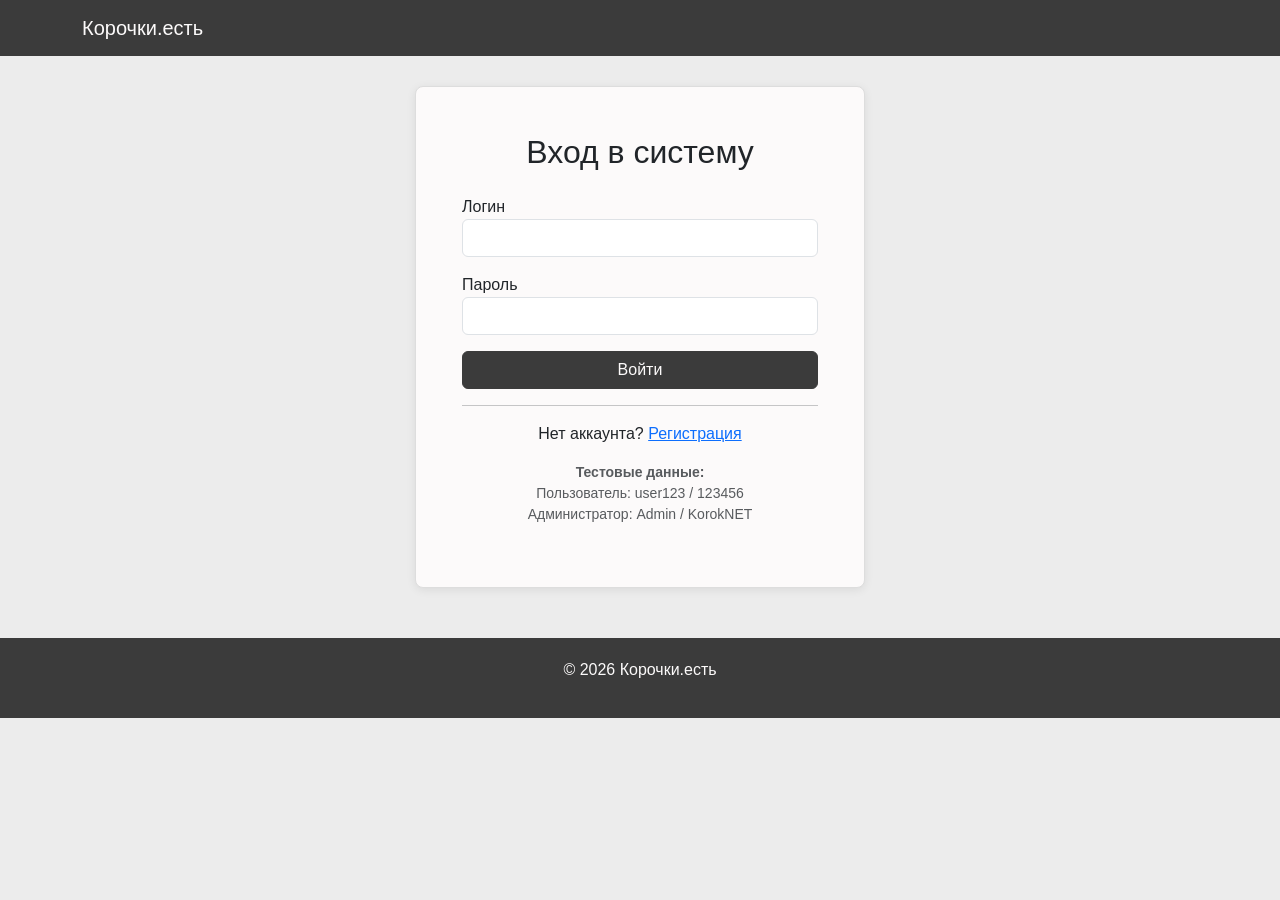
<file: index.html>
<!DOCTYPE html>
<html>
<head>
    <meta charset="UTF-8">
    <meta http-equiv="refresh" content="0;url=auth.html">
    <title>Корочки.есть</title>
</head>
<body>
    Переход на страницу входа...
</body>
</html>
</file>
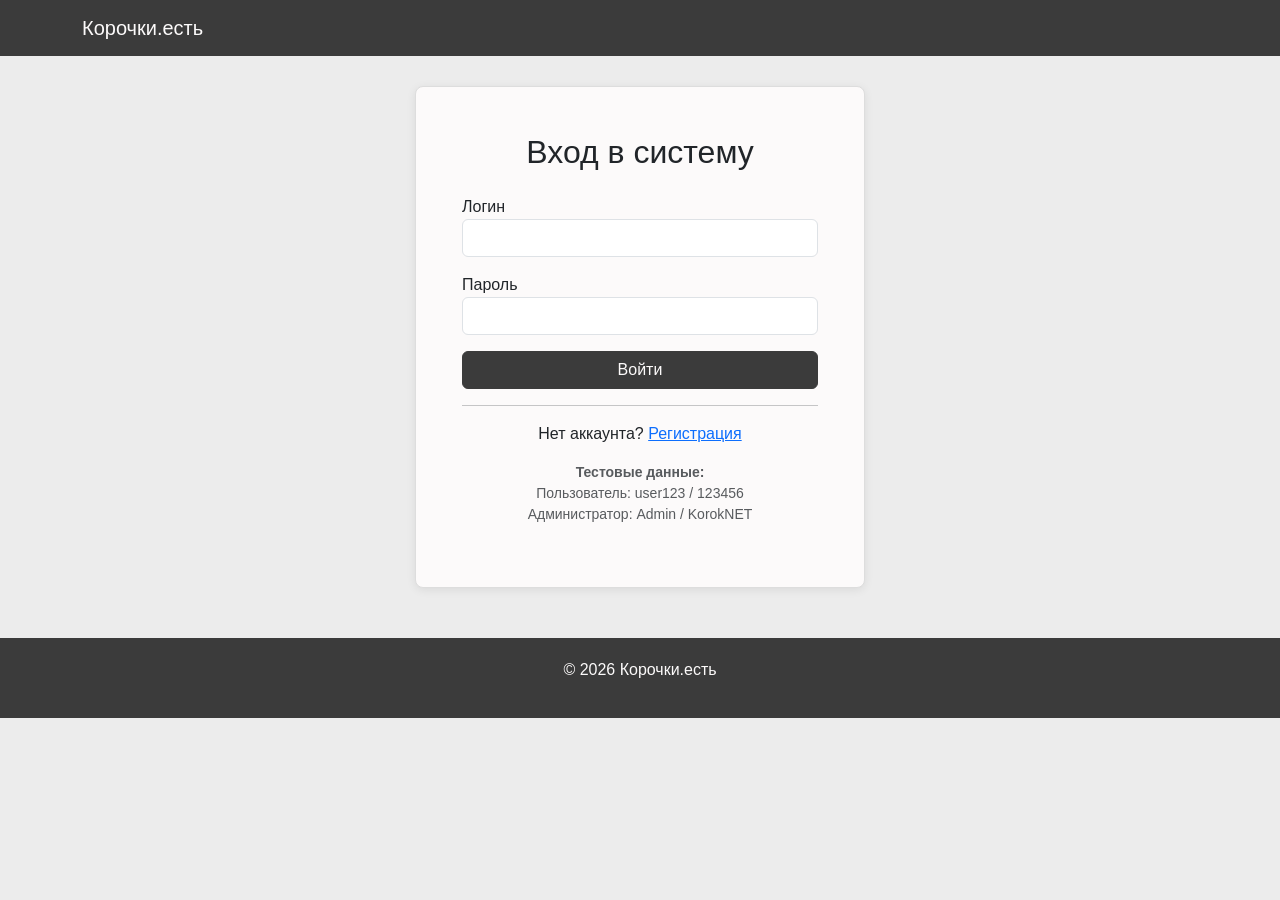
<file: admin.html>
<!DOCTYPE html>
<html lang="ru">
<head>
    <meta charset="UTF-8">
    <meta name="viewport" content="width=device-width, initial-scale=1.0">
    <title>Админ - Корочки.есть</title>
    <link href="https://cdn.jsdelivr.net/npm/bootstrap@5.3.0/dist/css/bootstrap.min.css" rel="stylesheet">
    <link rel="stylesheet" href="css/style.css">
</head>
<body>

<nav class="navbar">
    <div class="container">
        <span class="navbar-brand">Корочки.есть</span>
        <div>
            <span class="nav-link" style="display:inline-block;">Админ-панель</span>
            <button class="btn btn-outline-light" onclick="logoutUser()">Выйти</button>
        </div>
    </div>
</nav>

<div class="container my-4">
    <div class="card p-4 mb-4" style="background:var(--dark); color:var(--white);">
        <div class="d-flex justify-content-between">
            <div>
                <h2 style="color:var(--white);">Панель администратора</h2>
                <p class="opacity-75">Управление заявками</p>
            </div>
            <div>
                <span class="badge bg-light text-dark fs-6">
                    Всего заявок: <span id="totalCount">0</span>
                </span>
            </div>
        </div>
    </div>

    <h3 class="section-title">Все заявки</h3>

    <div id="adminList" class="row">
        <!-- Загрузка через JS -->
    </div>
</div>

<footer class="footer">
    <div class="container">
        <p>&copy; 2026 Корочки.есть</p>
    </div>
</footer>

<script src="https://cdn.jsdelivr.net/npm/bootstrap@5.3.0/dist/js/bootstrap.bundle.min.js"></script>
<script src="js/main.js"></script>
<script>
var user = getCurrentUser();
if (!user || user.login !== 'Admin') {
    window.location.href = 'auth.html';
}

function renderApps() {
    var container = document.getElementById('adminList');
    var total = document.getElementById('totalCount');
    
    total.textContent = applications.length;
    
    if (applications.length === 0) {
        container.innerHTML = `
            <div class="col-12">
                <div class="card p-5 text-center">
                    <h4>Нет заявок</h4>
                </div>
            </div>
        `;
        return;
    }
    
    var html = '';
    for (var i = 0; i < applications.length; i++) {
        var app = applications[i];
        var statusClass = 'badge-new';
        if (app.status === 'Идет обучение') statusClass = 'badge-progress';
        if (app.status === 'Обучение завершено') statusClass = 'badge-done';
        
        html += `
            <div class="col-md-4 mb-4">
                <div class="card">
                    <div class="card-body">
                        <div class="d-flex justify-content-between align-items-start">
                            <h5>${app.course}</h5>
                            <span class="badge-status ${statusClass}">${app.status}</span>
                        </div>
                        <p class="mt-2"><small>Пользователь: ${app.userLogin}</small></p>
                        <p><small>Дата начала: ${app.startDate}</small></p>
                        <p><span class="badge bg-light">${app.payment}</span></p>
                        ${app.review ? `<p><small>Отзыв: ${app.review}</small></p>` : ''}
                        <div class="mt-3">
                            <label class="small fw-bold">Изменить статус:</label>
                            <select class="form-select form-select-sm" onchange="changeStatus(${app.id}, this.value)">
                                <option value="Новое" ${app.status === 'Новое' ? 'selected' : ''}>Новое</option>
                                <option value="Идет обучение" ${app.status === 'Идет обучение' ? 'selected' : ''}>Идет обучение</option>
                                <option value="Обучение завершено" ${app.status === 'Обучение завершено' ? 'selected' : ''}>Обучение завершено</option>
                            </select>
                        </div>
                    </div>
                </div>
            </div>
        `;
    }
    container.innerHTML = html;
}

function changeStatus(id, newStatus) {
    if (updateStatus(id, newStatus)) {
        alert('Статус заявки изменен на "' + newStatus + '"');
        renderApps();
    }
}

renderApps();
</script>

</body>
</html>
</file>
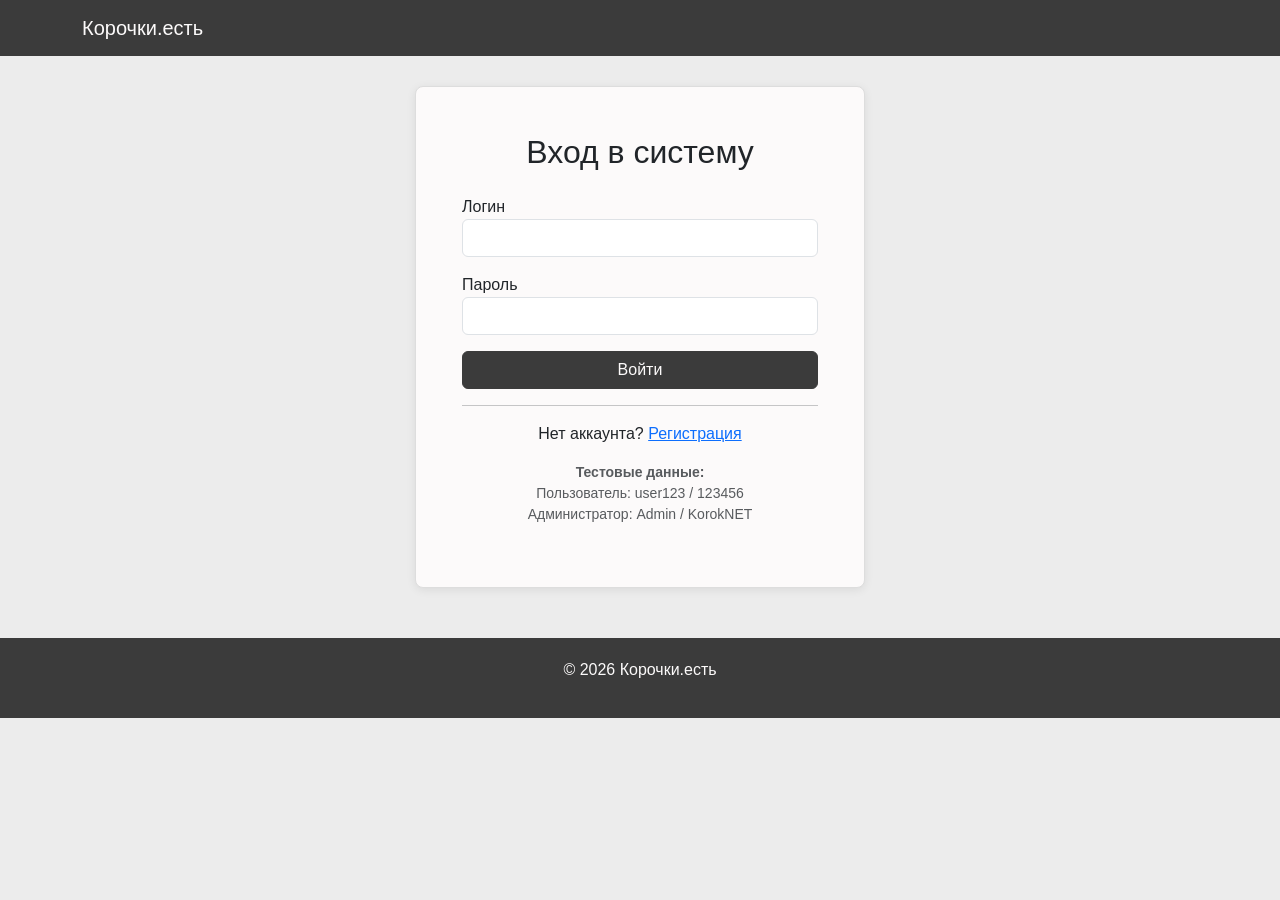
<file: auth.html>
<!DOCTYPE html>
<html lang="ru">
<head>
    <meta charset="UTF-8">
    <meta name="viewport" content="width=device-width, initial-scale=1.0">
    <title>Вход - Корочки.есть</title>
    <link href="https://cdn.jsdelivr.net/npm/bootstrap@5.3.0/dist/css/bootstrap.min.css" rel="stylesheet">
    <link rel="stylesheet" href="css/style.css">
</head>
<body>

<nav class="navbar">
    <div class="container">
        <span class="navbar-brand">Корочки.есть</span>
    </div>
</nav>

<div class="container">
    <div class="card auth-card">
        <div class="card-body">
            <h2 class="text-center mb-4">Вход в систему</h2>
            
            <div id="errorMsg" class="alert alert-danger" style="display:none;"></div>
            
            <form id="loginForm">
                <div class="mb-3">
                    <label>Логин</label>
                    <input type="text" class="form-control" id="loginInput" required>
                </div>
                <div class="mb-3">
                    <label>Пароль</label>
                    <input type="password" class="form-control" id="passwordInput" required>
                </div>
                <button type="submit" class="btn btn-dark w-100">Войти</button>
            </form>
            
            <hr>
            
            <p class="text-center">
                Нет аккаунта? <a href="registr.html">Регистрация</a>
            </p>
            
            <p class="text-center text-muted small">
                <strong>Тестовые данные:</strong><br>
                Пользователь: user123 / 123456<br>
                Администратор: Admin / KorokNET
            </p>
        </div>
    </div>
</div>

<footer class="footer">
    <div class="container">
        <p>&copy; 2026 Корочки.есть</p>
    </div>
</footer>

<script src="js/main.js"></script>
<script>
var user = getCurrentUser();
if (user) {
    if (user.login === 'Admin') {
        window.location.href = 'admin.html';
    } else {
        window.location.href = 'prozaya.html';
    }
}

document.getElementById('loginForm').onsubmit = function(e) {
    e.preventDefault();
    
    var login = document.getElementById('loginInput').value.trim();
    var password = document.getElementById('passwordInput').value.trim();
    var error = document.getElementById('errorMsg');
    
    error.style.display = 'none';
    
    if (loginUser(login, password)) {
        if (login === 'Admin') {
            window.location.href = 'admin.html';
        } else {
            window.location.href = 'prozaya.html';
        }
    } else {
        error.textContent = 'Неверный логин или пароль';
        error.style.display = 'block';
        setTimeout(function() {
            error.style.display = 'none';
        }, 3000);
    }
};
</script>

</body>
</html>
</file>
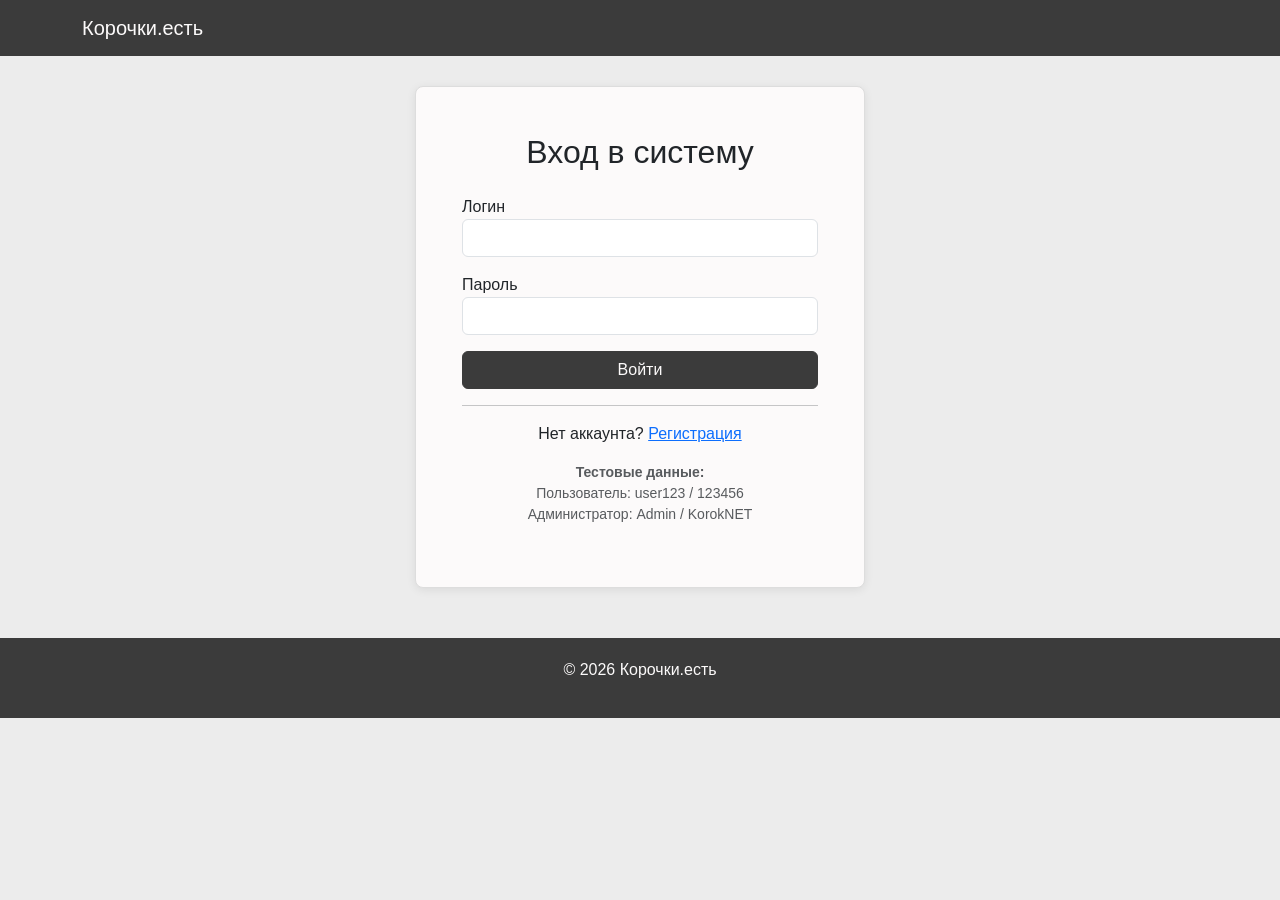
<file: crzaya.html>
<!DOCTYPE html>
<html lang="ru">
<head>
    <meta charset="UTF-8">
    <meta name="viewport" content="width=device-width, initial-scale=1.0">
    <title>Новая заявка - Корочки.есть</title>
    <link href="https://cdn.jsdelivr.net/npm/bootstrap@5.3.0/dist/css/bootstrap.min.css" rel="stylesheet">
    <link rel="stylesheet" href="css/style.css">
</head>
<body>

<nav class="navbar">
    <div class="container">
        <span class="navbar-brand">Корочки.есть</span>
        <div>
            <a href="prozaya.html" class="nav-link" style="display:inline-block;">Мои заявки</a>
            <a href="crzaya.html" class="nav-link" style="display:inline-block;">Новая заявка</a>
            <button class="btn btn-outline-light" onclick="logoutUser()">Выйти</button>
        </div>
    </div>
</nav>

<div class="container my-5">
    <div class="row justify-content-center">
        <div class="col-md-6">
            <div class="card">
                <div class="card-body">
                    <h2 class="text-center mb-4">Создание заявки</h2>
                    
                    <div id="errorMsg" class="alert alert-danger" style="display:none;"></div>
                    <div id="successMsg" class="alert alert-success" style="display:none;"></div>
                    
                    <form id="appForm">
                        <div class="mb-3">
                            <label>Курс</label>
                            <select class="form-select" id="course" required>
                                <option value="">Выберите курс</option>
                                <option>Графический дизайн</option>
                                <option>Веб-дизайн</option>
                                <option>Motion-дизайн</option>
                                <option>Дизайн интерьеров</option>
                                <option>Промышленный дизайн</option>
                            </select>
                        </div>
                        <div class="mb-3">
                            <label>Дата начала</label>
                            <input type="date" class="form-control" id="startDate" required>
                        </div>
                        <div class="mb-3">
                            <label>Способ оплаты</label>
                            <select class="form-select" id="payment" required>
                                <option value="">Выберите способ</option>
                                <option>Картой</option>
                                <option>Безналичный</option>
                                <option>Наличными</option>
                            </select>
                        </div>
                        <button type="submit" class="btn btn-dark w-100">Отправить</button>
                    </form>
                </div>
            </div>
        </div>
    </div>
</div>

<footer class="footer">
    <div class="container">
        <p>&copy; 2026 Корочки.есть</p>
    </div>
</footer>

<script src="js/main.js"></script>
<script>
var user = getCurrentUser();
if (!user) {
    window.location.href = 'auth.html';
}
if (user.login === 'Admin') {
    window.location.href = 'admin.html';
}

document.getElementById('appForm').onsubmit = function(e) {
    e.preventDefault();
    
    var course = document.getElementById('course').value;
    var startDate = document.getElementById('startDate').value;
    var payment = document.getElementById('payment').value;
    var error = document.getElementById('errorMsg');
    var success = document.getElementById('successMsg');
    
    error.style.display = 'none';
    success.style.display = 'none';
    
    if (!course || !startDate || !payment) {
        error.textContent = 'Заполните все поля';
        error.style.display = 'block';
        return;
    }
    
    if (addApplication(user.login, course, startDate, payment)) {
        success.textContent = 'Заявка создана!';
        success.style.display = 'block';
        document.getElementById('appForm').reset();
        setTimeout(function() {
            window.location.href = 'prozaya.html';
        }, 1500);
    }
};
</script>

</body>
</html>
</html>
</file>
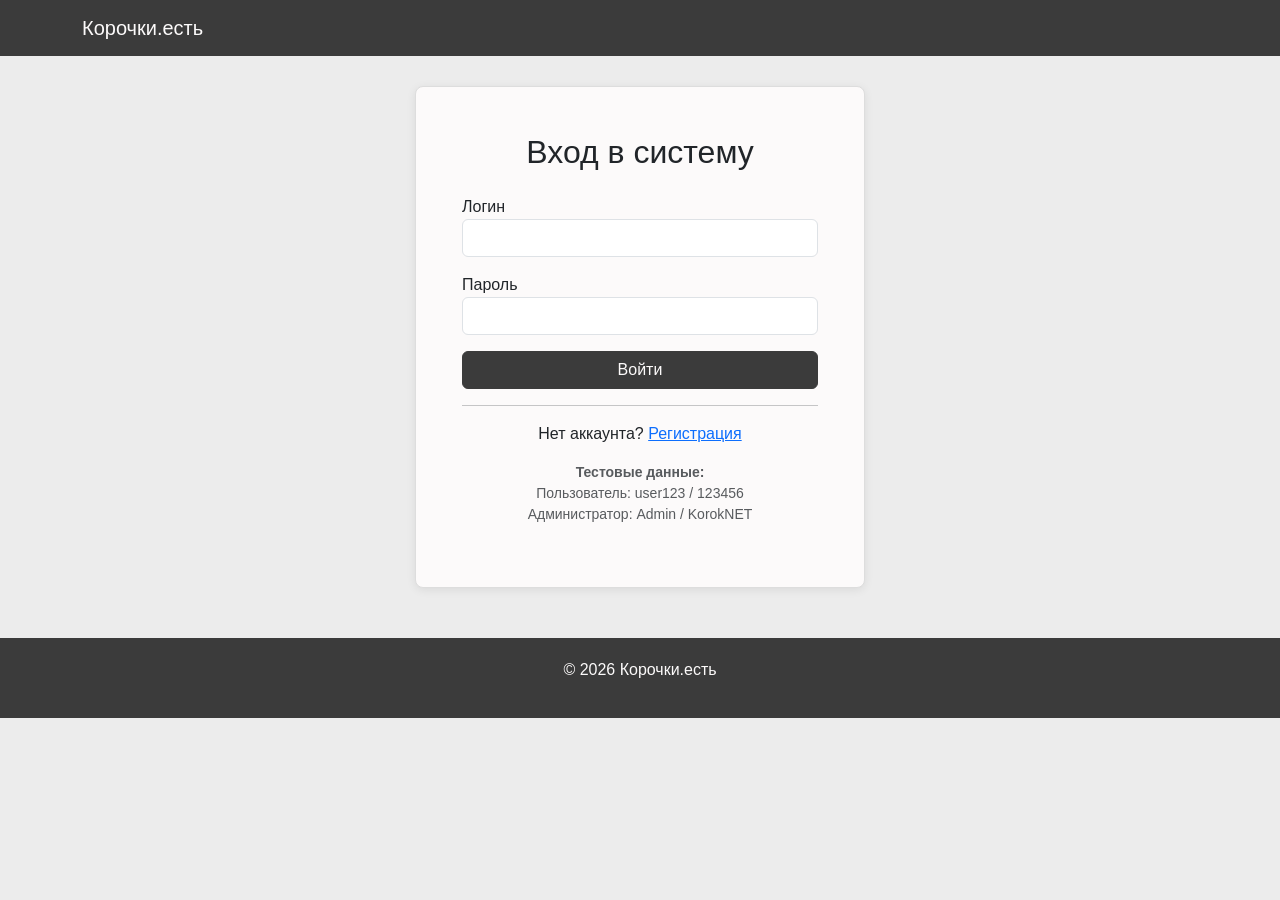
<file: prozaya.html>
<!DOCTYPE html>
<html lang="ru">
<head>
    <meta charset="UTF-8">
    <meta name="viewport" content="width=device-width, initial-scale=1.0">
    <title>Мои заявки - Корочки.есть</title>
    <link href="https://cdn.jsdelivr.net/npm/bootstrap@5.3.0/dist/css/bootstrap.min.css" rel="stylesheet">
    <link rel="stylesheet" href="css/style.css">
</head>
<body>

<nav class="navbar">
    <div class="container">
        <span class="navbar-brand">Корочки.есть</span>
        <div>
            <a href="prozaya.html" class="nav-link" style="display:inline-block;">Мои заявки</a>
            <a href="crzaya.html" class="nav-link" style="display:inline-block;">Новая заявка</a>
            <button class="btn btn-outline-light" onclick="logoutUser()">Выйти</button>
        </div>
    </div>
</nav>

<div class="container my-4">

    <!-- Слайдер -->
    <div id="slider" class="carousel slide mb-5" data-bs-ride="carousel">
        <div class="carousel-indicators">
            <button data-bs-target="#slider" data-bs-slide-to="0" class="active"></button>
            <button data-bs-target="#slider" data-bs-slide-to="1"></button>
            <button data-bs-target="#slider" data-bs-slide-to="2"></button>
        </div>
        <div class="carousel-inner">
            <div class="carousel-item active">
                <img src="images/slider1.jpg" class="d-block w-100 slider-img" alt="Дизайн">
                <div class="carousel-caption">
                    <h3>Дизайн интерьеров</h3>
                    <p>Создавайте уникальные пространства</p>
                </div>
            </div>
            <div class="carousel-item">
                <img src="images/slider2.jpg" class="d-block w-100 slider-img" alt="Графика">
                <div class="carousel-caption">
                    <h3>Графический дизайн</h3>
                    <p>Визуальная коммуникация</p>
                </div>
            </div>
            <div class="carousel-item">
                <img src="images/slider3.jpg" class="d-block w-100 slider-img" alt="UI/UX">
                <div class="carousel-caption">
                    <h3>UX/UI дизайн</h3>
                    <p>Создание удобных интерфейсов</p>
                </div>
            </div>
        </div>
        <button class="carousel-control-prev" data-bs-target="#slider" data-bs-slide="prev">
            <span class="carousel-control-prev-icon"></span>
        </button>
        <button class="carousel-control-next" data-bs-target="#slider" data-bs-slide="next">
            <span class="carousel-control-next-icon"></span>
        </button>
    </div>

    <h2 class="section-title">Мои заявки</h2>

    <div id="appsList" class="row">
        <!-- Загрузка через JS -->
    </div>
</div>

<footer class="footer">
    <div class="container">
        <p>&copy; 2026 Корочки.есть</p>
    </div>
</footer>

<script src="https://cdn.jsdelivr.net/npm/bootstrap@5.3.0/dist/js/bootstrap.bundle.min.js"></script>
<script src="js/main.js"></script>
<script>
// Проверка авторизации
var user = getCurrentUser();
if (!user) {
    window.location.href = 'auth.html';
}
if (user.login === 'Admin') {
    window.location.href = 'admin.html';
}

// Показать заявки
var apps = getUserApps(user.login);
var container = document.getElementById('appsList');

if (apps.length === 0) {
    container.innerHTML = `
        <div class="col-12">
            <div class="card p-5 text-center">
                <h4>У вас нет заявок</h4>
                <a href="crzaya.html" class="btn btn-dark">Создать заявку</a>
            </div>
        </div>
    `;
} else {
    var html = '';
    for (var i = 0; i < apps.length; i++) {
        var app = apps[i];
        var statusClass = 'badge-new';
        if (app.status === 'Идет обучение') statusClass = 'badge-progress';
        if (app.status === 'Обучение завершено') statusClass = 'badge-done';
        
        html += `
            <div class="col-md-4 mb-4">
                <div class="card">
                    <div class="card-body">
                        <h5>${app.course}</h5>
                        <p><small>${app.startDate}</small></p>
                        <p><span class="badge bg-light">${app.payment}</span></p>
                        <p><span class="badge-status ${statusClass}">${app.status}</span></p>
                        ${app.review ? `<p><small>Отзыв: ${app.review}</small></p>` : 
                         `<button class="btn btn-sm btn-outline-dark mt-2" onclick="addReviewFunc(${app.id})">Оставить отзыв</button>`}
                    </div>
                </div>
            </div>
        `;
    }
    container.innerHTML = html;
}

function addReviewFunc(id) {
    var text = prompt('Напишите отзыв:');
    if (text && text.trim()) {
        if (addReviewToApp(id, text.trim())) {
            alert('Отзыв добавлен!');
            location.reload();
        }
    }
}
</script>

</body>
</html>
</file>
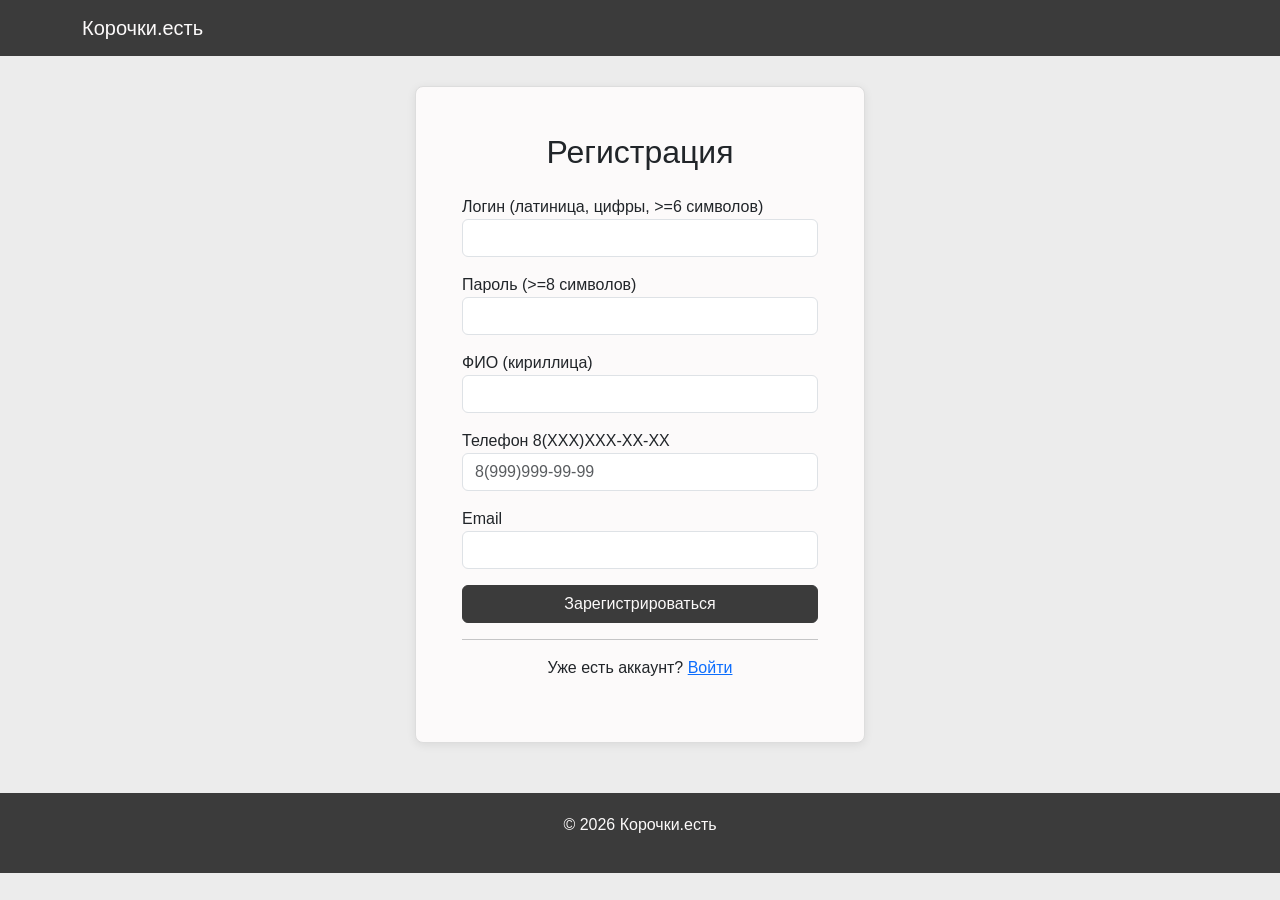
<file: registr.html>
<!DOCTYPE html>
<html lang="ru">
<head>
    <meta charset="UTF-8">
    <meta name="viewport" content="width=device-width, initial-scale=1.0">
    <title>Регистрация - Корочки.есть</title>
    <link href="https://cdn.jsdelivr.net/npm/bootstrap@5.3.0/dist/css/bootstrap.min.css" rel="stylesheet">
    <link rel="stylesheet" href="css/style.css">
</head>
<body>

<nav class="navbar">
    <div class="container">
        <span class="navbar-brand">Корочки.есть</span>
    </div>
</nav>

<div class="container">
    <div class="card auth-card">
        <div class="card-body">
            <h2 class="text-center mb-4">Регистрация</h2>
            
            <div id="errorMsg" class="alert alert-danger" style="display:none;"></div>
            <div id="successMsg" class="alert alert-success" style="display:none;"></div>
            
            <form id="regForm">
                <div class="mb-3">
                    <label>Логин (латиница, цифры, >=6 символов)</label>
                    <input type="text" class="form-control" id="regLogin" required>
                </div>
                <div class="mb-3">
                    <label>Пароль (>=8 символов)</label>
                    <input type="password" class="form-control" id="regPassword" required>
                </div>
                <div class="mb-3">
                    <label>ФИО (кириллица)</label>
                    <input type="text" class="form-control" id="regFio" required>
                </div>
                <div class="mb-3">
                    <label>Телефон 8(XXX)XXX-XX-XX</label>
                    <input type="text" class="form-control" id="regPhone" placeholder="8(999)999-99-99" required>
                </div>
                <div class="mb-3">
                    <label>Email</label>
                    <input type="email" class="form-control" id="regEmail" required>
                </div>
                <button type="submit" class="btn btn-dark w-100">Зарегистрироваться</button>
            </form>
            
            <hr>
            
            <p class="text-center">
                Уже есть аккаунт? <a href="auth.html">Войти</a>
            </p>
        </div>
    </div>
</div>

<footer class="footer">
    <div class="container">
        <p>&copy; 2026 Корочки.есть</p>
    </div>
</footer>

<script src="js/main.js"></script>
<script>
document.getElementById('regForm').onsubmit = function(e) {
    e.preventDefault();
    
    var login = document.getElementById('regLogin').value.trim();
    var password = document.getElementById('regPassword').value.trim();
    var fio = document.getElementById('regFio').value.trim();
    var phone = document.getElementById('regPhone').value.trim();
    var email = document.getElementById('regEmail').value.trim();
    
    var error = document.getElementById('errorMsg');
    var success = document.getElementById('successMsg');
    
    error.style.display = 'none';
    success.style.display = 'none';
    
    if (!validLogin(login)) {
        error.textContent = 'Логин должен содержать латиницу и цифры, не менее 6 символов';
        error.style.display = 'block';
        return;
    }
    
    if (!validPassword(password)) {
        error.textContent = 'Пароль должен быть не менее 8 символов';
        error.style.display = 'block';
        return;
    }
    
    if (!validFio(fio)) {
        error.textContent = 'ФИО должно содержать только кириллицу и пробелы';
        error.style.display = 'block';
        return;
    }
    
    if (!validPhone(phone)) {
        error.textContent = 'Телефон должен быть в формате 8(XXX)XXX-XX-XX';
        error.style.display = 'block';
        return;
    }
    
    if (!validEmail(email)) {
        error.textContent = 'Введите корректный email';
        error.style.display = 'block';
        return;
    }
    
    if (registerUser(login, password, fio, phone, email)) {
        success.textContent = 'Регистрация успешна!';
        success.style.display = 'block';
        document.getElementById('regForm').reset();
        setTimeout(function() {
            window.location.href = 'auth.html';
        }, 2000);
    } else {
        error.textContent = 'Пользователь с таким логином уже существует';
        error.style.display = 'block';
    }
};
</script>

</body>
</html>
</file>
<file: css/style.css>
:root {
    --bg: #ECECEC;
    --white: #FCFAFA;
    --pink: #ECCACB;
    --dark: #3B3B3B;
}

body {
    background: var(--bg);
    color: var(--dark);
    font-family: Arial, sans-serif;
    min-height: 100vh;
}

.navbar {
    background: var(--dark) !important;
}

.navbar-brand {
    color: var(--white) !important;
}

.nav-link {
    color: var(--white) !important;
}

.nav-link:hover {
    color: var(--pink) !important;
}

.btn-dark {
    background: var(--dark);
    border-color: var(--dark);
    color: var(--white);
}

.btn-dark:hover {
    background: var(--pink);
    border-color: var(--pink);
    color: var(--dark);
}

.btn-outline-light:hover {
    background: var(--pink);
    border-color: var(--pink);
    color: var(--dark);
}

.card {
    background: var(--white);
    border-radius: 8px;
    border: 1px solid #ddd;
    box-shadow: 0 2px 10px rgba(0,0,0,0.08);
}

.auth-card {
    max-width: 450px;
    margin: 30px auto;
    padding: 30px;
}

.slider-img {
    height: 400px;
    object-fit: cover;
    border-radius: 8px;
}

.carousel-caption {
    background: rgba(59,59,59,0.6);
    border-radius: 8px;
    padding: 15px 25px;
}

.carousel-caption h3 {
    color: #fff;
}

.carousel-caption p {
    color: var(--white);
}

.carousel-indicators button {
    width: 12px;
    height: 12px;
    border-radius: 50%;
    background: var(--white) !important;
    border: 2px solid var(--dark);
}

.carousel-indicators button.active {
    background: var(--pink) !important;
    border-color: var(--pink);
}

.badge-status {
    padding: 5px 12px;
    border-radius: 4px;
    font-size: 14px;
}

.badge-new {
    background: #d4c5c6;
    color: var(--dark);
}

.badge-progress {
    background: #b8a9aa;
    color: #fff;
}

.badge-done {
    background: var(--pink);
    color: var(--dark);
}

.footer {
    background: var(--dark);
    color: var(--white);
    padding: 20px 0;
    margin-top: 50px;
    text-align: center;
}

.section-title {
    border-bottom: 3px solid var(--pink);
    padding-bottom: 10px;
    margin-bottom: 30px;
}

@media (max-width: 768px) {
    .slider-img {
        height: 250px;
    }
    .auth-card {
        padding: 20px;
        margin: 15px;
    }
}

@media (max-width: 576px) {
    .slider-img {
        height: 200px;
    }
}
</file>
